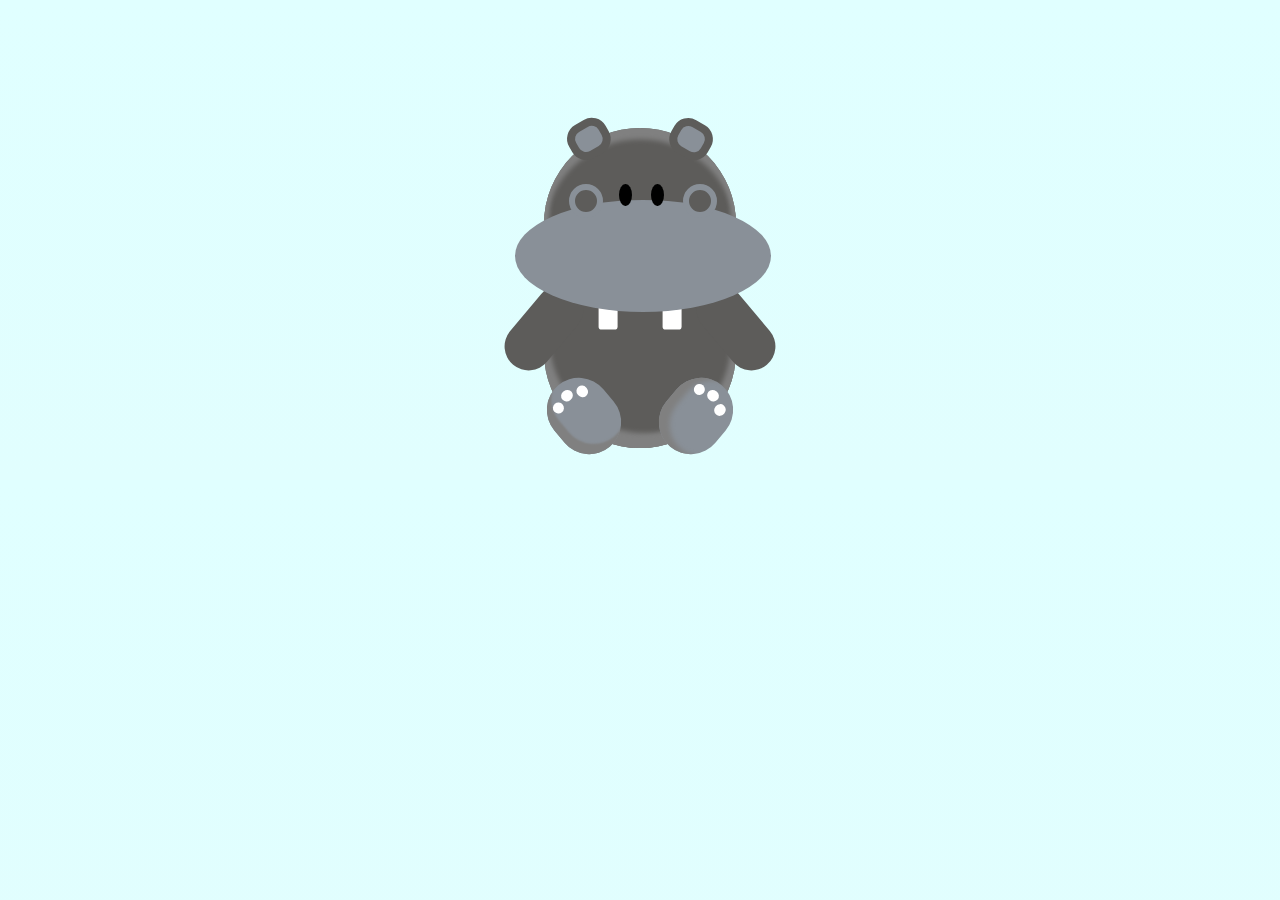
<file: Bear Happy New Year/index.html>
<!DOCTYPE html>
<html lang="en">
<head>
    <meta charset="UTF-8">
    <meta http-equiv="X-UA-Compatible" content="IE=edge">
    <meta name="viewport" content="width=device-width, initial-scale=1.0">
    <link rel="stylesheet" href="./main.css">
    <title>Happy New Year Bear</title>
</head>
<body>

    <div>
        <div>
            <!-- <h2 class="wish">
                <span class="happy">HAPPY</span>
                <span class="new">NEW</span>
                <span class="year">YEAR</span>
            </h2> -->
        </div>
        <div class="bear_body">
            <div class="bear_ears">
                <div class="bear_ear_left"></div>
                <div class="bear_ear_right"></div>
            </div>
    
            <div class="bear_head">
                <div class="bear_eyes">
                    <div class="bear_eye_left"></div>
                    <div class="bear_eye_right"></div>
                </div>
    
                <div class="bear_nose">
                    <div class="bear_nose_left"></div>
                    <div class="bear_nose_right"></div>
                </div>
            </div>
    
            <div class="bear_teeth">
                <div class="bear_teeth_left"></div>
                <div class="bear_teeth_right"></div>
            </div>
    
            <div class="bear_hand">
                <div class="bear_hand_left"></div>
                <div class="bear_hand_right"></div>
            </div>
    
            <div class="bear_foot">
                <div class="bear_foot_left">
                    <div class="bear_toe left-1"></div>
                    <div class="bear_toe left-2"></div>
                    <div class="bear_toe left-3"></div>
                </div>
                <div class="bear_foot_right">
                    <div class="bear_toe right-1"></div>
                    <div class="bear_toe right-2"></div>
                    <div class="bear_toe right-3"></div>
                </div>
            </div>
    
        </div>
    
        <!-- <div>
            <h2 class="year_1">2023</h2>
    
        </div> -->
    
    </div>
    
</body>
</html>
</file>
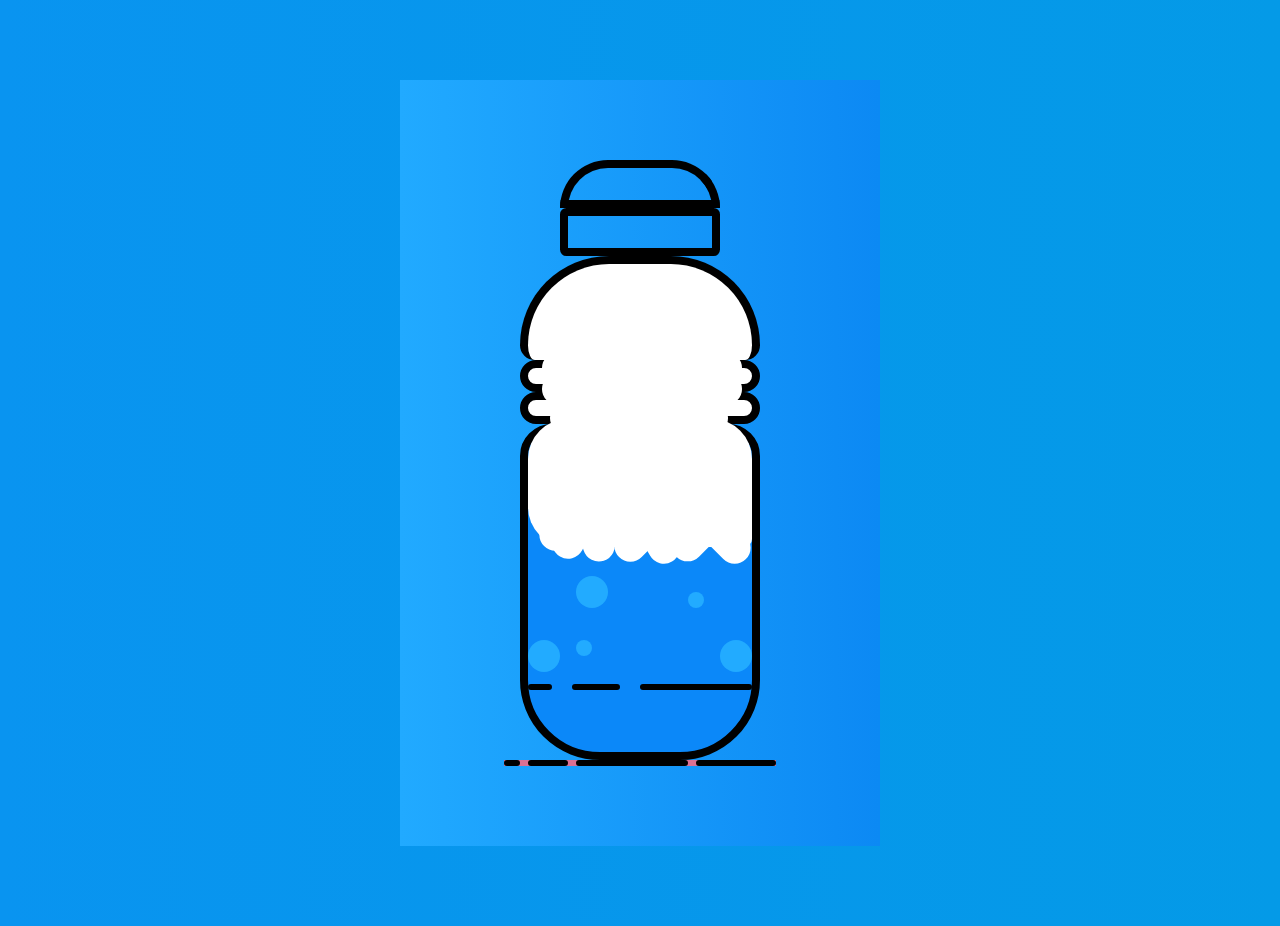
<file: Bottle Container/index.html>
<!DOCTYPE html>
<html lang="en">
<head>
    <meta charset="UTF-8">
    <meta http-equiv="X-UA-Compatible" content="IE=edge">
    <meta name="viewport" content="width=device-width, initial-scale=1.0">
    <link rel="stylesheet" href="./main.css">
    <title>Bottle Container</title>
</head>
<body>

    <div class="container">
        <div class="sub-container">
    
            <!-- Bottle head -->
            <div class="bottle-head">
                <div class="bottle-head-top"></div>
                <div class="bottle-head-bottom"></div>
            </div>
            <!-- Bottle body -->
    
            <div class="bottle-body">
                <div class="bottle-body-top"></div>
                <div class="bottle-body-middle-1"></div>
                <div class="bottle-body-middle-2"></div>
                <div class="bottle-body-middle-3"></div>
                <div class="bottle-body-bottom">
                    <div class="botlle-body-bottom-line">
                        <div class="bottle-body-bottom-1"></div>
                        <div class="bottle-body-bottom-2"></div>
                        <div class="bottle-body-bottom-3"></div>
                    </div>
                    <div class="botlle-body-bottom-water-level"></div>
                    <div class="botlle-body-bottom-water-bubble bubble-1"></div>
                    <div class="botlle-body-bottom-water-bubble bubble-2"></div>
                    <div class="botlle-body-bottom-water-bubble bubble-3"></div>
                    <div class="botlle-body-bottom-water-bubble bubble-4"></div>
                    <div class="botlle-body-bottom-water-bubble bubble-5"></div>
    
                    <div class="botlle-body-bottom-water-wave wave-1"></div>
                    <div class="botlle-body-bottom-water-wave wave-2"></div>
                    <div class="botlle-body-bottom-water-wave wave-3"></div>
                    <div class="botlle-body-bottom-water-wave wave-4"></div>
                    <div class="botlle-body-bottom-water-wave wave-5"></div>
                    <div class="botlle-body-bottom-water-wave wave-6"></div>
                    <div class="botlle-body-bottom-water-wave wave-7"></div>
                </div>
    
                <div class="body-fixer-1"></div>
                <div class="body-fixer-2"></div>
                <div class="body-fixer-3"></div>
    
            </div>
    
            <!-- Ground -->
            <div class="ground">
                <div class="ground-1"></div>
                <div class="ground-2"></div>
                <div class="ground-3"></div>
                <div class="ground-4"></div>
            </div>
    
    
        </div>
    </div>
</body>
</html>
</file>
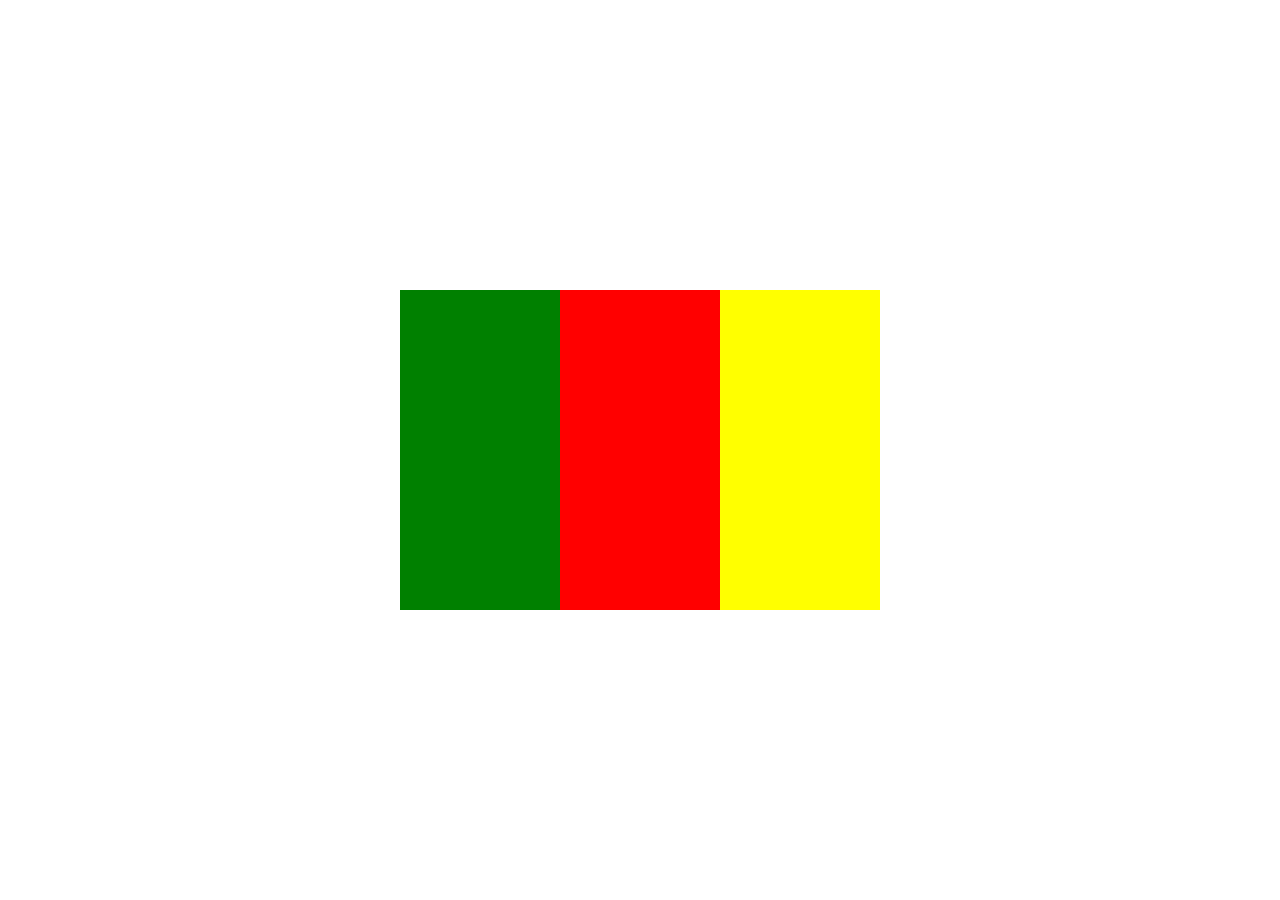
<file: Flag/index.html>
<!DOCTYPE html>
<html lang="en">
<head>
    <meta charset="UTF-8">
    <meta http-equiv="X-UA-Compatible" content="IE=edge">
    <meta name="viewport" content="width=device-width, initial-scale=1.0">
    <link rel="stylesheet" href="styles.css">
    <title>Cameroon Flag</title>
</head>
<body>
    <div class="flag"></div>
</body>
</html>
</file>
<file: Bear Happy New Year/main.css>
* {
    box-sizing: border-box;
    margin: 0;
    padding: 0;
}

body{
    background: linear-gradient(to top, #e1fefe, #e0ffff);
    padding: 2rem;
}

.bear_body {
    width: fit-content;
    height: auto;
    margin-inline: auto;
    margin-block-start: 6rem;
    background: #5D5C5A;
    box-shadow: inset 0.01rem 0.7rem 5px grey,  inset -5px -10px 5px grey, inset 5px -15px 5px grey;;
    padding-block: 10rem;
    padding-inline: 6rem;
    border-radius: 8rem;
    position: relative;
}

.bear_head {
    margin-inline: auto;
    background: #899098;
    padding-block: 8rem;
    padding-inline: 3.5rem;
    border-radius: 100%;
    z-index: 10;
    transform: rotate(90deg);
    position: absolute;
    top: 0;
    left: 2.7rem;
}

/* Bear ears */

.bear_ears {
    position: relative;
}

.bear_ear_left {
    background: #899098;
    padding-inline: 0.8rem;
    padding-block: 0.7rem;
    border: 0.5rem solid #5D5C5A;;
    border-radius: 1rem;
    transform: rotate(-30deg);
    position: absolute;
    top: -10.5rem;
    left: -4.5rem;
}

.bear_ear_right {
    background: #899098;
    padding-inline: 0.8rem;
    padding-block: 0.7rem;
    border: 0.5rem solid #5D5C5A;;
    border-radius: 1rem;
    transform: rotate(30deg);
    position: absolute;
    top: -10.5rem;
    right: -4.5rem;
}

/* Bear nose */

.bear_nose {
    position: relative;
}

.bear_nose_left {
    background: #5D5C5A;;
    padding-inline: 0.7rem;
    padding-block: 0.7rem;
    border: 0.4rem solid #899098;
    border-radius: 2rem;
    position: absolute;
    top: 2.5rem;
    left: -4.5rem;
}

.bear_nose_right {
    background: #5D5C5A;;
    padding-inline: 0.7rem;
    padding-block: 0.7rem;
    border: 0.4rem solid #899098;
    border-radius: 2rem;
    position: absolute;
    bottom: 2.5rem;
    left: -4.5rem;
}


/* Bear Eyes */

.bear_eyes {
    position: relative;
}

.bear_eye_left {
    background: black;
    padding-inline: 0.7rem;
    padding-block: 0.4rem;
    border-radius: 100%;
    position: absolute;
    top: 0.7rem;
    left: -4.5rem;
}

.bear_eye_right {
    background: black;
    padding-inline: 0.7rem;
    padding-block: 0.4rem;
    border-radius: 100%;
    position: absolute;
    bottom: 0.5rem;
    left: -4.5rem;
}

/* Bear teeth */

.bear_teeth {
    position: relative;
}

.bear_teeth_left {
    background: white;
    padding-inline: 1rem;
    padding-block: 0.6rem;
    border-radius: 0.2rem;
    position: absolute;
    transform: rotate(90deg);
    top: 1rem;
    left: 1rem;
}

.bear_teeth_right {
    background: white;
    padding-inline: 1rem;
    padding-block: 0.6rem;
    border-radius: 0.2rem;
    position: absolute;
    transform: rotate(90deg);
    top: 1rem;
    right: 1rem;
}

/* Bear hand */

.bear_hand {
    position: relative;
}

.bear_hand_left {
    background: #5D5C5A;;
    padding-inline: 3rem;
    padding-block: 1.5rem;
    border-radius: 2rem;
    transform: rotate(-50deg);
    position: absolute;
    top: 1rem;
    left: -9rem;

}

.bear_hand_right {
    background: #5D5C5A;;
    padding-inline: 3rem;
    padding-block: 1.5rem;
    border-radius: 2rem;
    transform: rotate(50deg);
    position: absolute;
    top: 1rem;
    right: -9rem;

}


/* Bear foot */

.bear_foot {
    position: relative;
}

.bear_foot_left {
    background: #899098;
    padding-inline: 2.5rem;
    padding-block: 2rem;
    border-radius: 2rem;
    transform: rotate(50deg);
    box-shadow: inset -5px -10px 2px grey;
    position: absolute;
    top: 6rem;
    left: -6rem;

}

.bear_foot_right {
    background: #899098;
    padding-inline: 2.5rem;
    padding-block: 2rem;
    border-radius: 5rem;
    transform: rotate(-230deg);
    box-shadow: inset -5px -10px 5px grey;
    position: absolute;
    top: 6rem;
    right: -6rem;

}

.bear_toe {
    background: white;
    padding-inline: 0.35rem;
    padding-block: 0.35rem;
    border-radius: 1rem;
    position: absolute;
}

.left-1 {
    top: 0.75rem;
    left: 0.9rem;
}

.left-2 {
    top: 1.65rem;
    left: 0.5rem;
}

.left-3 {
    bottom: 0.75rem;
    left: 0.75rem;
}

.right-1 {
    top: 0.75rem;
    left: 0.9rem;
}

.right-2 {
    top: 1.65rem;
    left: 0.5rem;
}

.right-3 {
    bottom: 0.75rem;
    left: 0.75rem;
}



.wish, .year_1 {
    font-size: 5rem;
    text-align: center;
    letter-spacing: 1rem;
    position: relative;
    
}

.happy {
    background-image: linear-gradient(to left, violet, indigo, green, blue, yellow, orange, red);
    -webkit-background-clip: text;
    -moz-background-clip: text;
    background-clip: text;
    transform: rotate(-45deg);
    color: transparent;
    position: absolute;
    top: 10rem;
    left: 25rem;
}

.new {
    background-image: linear-gradient(to right, violet, indigo, green, blue, yellow, orange, red);
    -webkit-background-clip: text;
    -moz-background-clip: text;
    background-clip: text;
    color: transparent;
}

.year {
    background-image: linear-gradient(to top, violet, indigo, yellow, orange, red);
    -webkit-background-clip: text;
    -moz-background-clip: text;
    background-clip: text;
    color: transparent;
    transform: rotate(50deg);
    color: transparent;
    position: absolute;
    top: 11rem;
    right: 28rem;
}

.year_1{
    margin-block-start: 3rem;
    background-image: linear-gradient(to left, yellow, orange, red);
    -webkit-background-clip: text;
    -moz-background-clip: text;
    background-clip: text;
    color: transparent;
}
</file>
<file: Bottle Container/main.css>
*{
    box-sizing: border-box;
    margin: 0;
    padding: 0;
}

body{
    background: linear-gradient(to right, #0994f0, #049ae7);


}

.container {
    width: 30rem;
    margin-inline: auto;
    margin-block: 5rem;
    background: linear-gradient(to right, #21aaff, #0c89f4);
    padding-block: 5rem;
    padding-inline: 10rem;

}

.sub-container {
    width: 100%;
    display: flex;
    flex-direction: column;
    justify-content: center;
    align-items: center ;
}

.bottle-head{
    width: 10rem;
    height: auto;
}

.bottle-head-top{
    height: 100%;
    padding: 1rem;
    border: 0.5rem solid black;
    border-top-left-radius: 5rem;
    border-top-right-radius: 5rem;
}

.bottle-head-bottom{
    height: 100%;
    padding: 1rem;
    border: 0.5rem solid black;
   border-radius: 0.4rem;
   
}

.bottle-body {
    width: 15rem;
    height: auto;
    position: relative;
    
}

.bottle-body > div {
    background: white;
}

.bottle-body-top{
    height: 100%;
    background: white;
    border-top: 0.5rem solid black;
    border-radius: 1rem;
    border-inline: 0.5rem solid black;
    border-top-left-radius: 6rem;
    border-top-right-radius: 6rem;
    padding-block: 3rem;
   
}


.bottle-body-middle-2{
    border: 0.5rem solid black;
    border-radius: 4rem;
    padding-block: 0.5rem;

}

.bottle-body-middle-3{
    border: 0.5rem solid black;
    border-radius: 4rem;
    padding-block: 0.5rem;
    padding-inline: 5rem;
}

.bottle-body-bottom{
    background: #0b88f9 !important;
    border: 0.5rem solid black;
    border-radius: 2rem;
    border-bottom-left-radius: 5rem;
    border-bottom-right-radius: 5rem;
    padding-block: 10rem;
    position: relative;

}

.botlle-body-bottom-line {
    width: 100%;
    height: auto;
    
    display: flex;
    justify-content: space-between;
    align-items: center;
    /* background: red; */
    position: absolute;
    bottom: 3.9rem;
}

.bottle-body-bottom-1{
    background: black;
    border: 0.2rem solid black;
    border-radius: 2rem;
    width: 1.5rem;
}

.bottle-body-bottom-2 {
    background: black;
    border: 0.2rem solid black;
    border-radius: 2rem;
    width: 3em;
    padding-inline: 1rem;
}

.bottle-body-bottom-3 {
    background: black;
    border: 0.2rem solid black;
    border-radius: 2rem;
    width:7rem;
}


.botlle-body-bottom-water-level {
    
    background-color: white !important;
    width: 100%;
    padding-block: 4rem;
    border-top-left-radius: 2.5rem;
    border-top-right-radius: 2.5rem;
    border-bottom-left-radius: 2.5rem;
    border-bottom-right-radius: 0.5rem;
    position: absolute;
    top: -0.8rem;
}

.botlle-body-bottom-water-bubble{
    background-color: #22abff !important;
   
    border-radius: 3rem;
    position: absolute;
}

.bubble-1{
    padding: 1rem;
    bottom: 5rem;
}

.bubble-2{
    padding: 1rem;
    bottom: 5rem;
    right: 0;
}

.bubble-3{
    padding: 0.5rem;
    bottom: 6rem;
    left: 3rem;
}

.bubble-4{
    padding: 0.5rem;
    bottom: 9rem;
    right: 3rem;
}

.bubble-5{
    padding: 1rem;
    bottom: 9rem;
    right: 9rem;
}


.botlle-body-bottom-water-wave{
    background-color: white;
    padding: 1rem 3rem;
    border-radius: 3rem;
    position: absolute;
}

.wave-1{
    transform: rotate(72deg) !important;
    left: 0.8rem;
    top: 4.2rem;
}

.wave-2{
    transform: rotate(-60deg);
    right: 7.5rem;
    top: 4.2rem;
}

.wave-3{
    transform: rotate(60deg);
    left: 4.5rem;
    top: 4.5rem;
}

.wave-4{
    transform: rotate(-45deg);
    left: 4.8rem;
    top: 4.7rem;
}

.wave-5{
    transform: rotate(45deg);
    left: 8.5rem;
    top: 4.8rem;
}

.wave-6{
    padding: 1rem 2rem !important;
    transform: rotate(-45deg);
    left: 8.7rem;
    top: 5.4rem;
}

.wave-7 {
    transform: rotate(-45deg);
    left: 0.1rem;
    top: 4rem;

}


.body-fixer-1 {
    width: 12.5rem;
    height: auto;
    padding-block: 1rem;
    border: 0.5rem;
    border-radius: 2rem;
    position: absolute;
    top: 7.3rem;
    left: 1.4rem;
}

.body-fixer-2 {
    width: 11.1rem;
    height: auto;
    padding-block: 1rem;
    border: 0.5rem;
    border-radius: 2rem;
    position: absolute;
    top: 9.1rem;
    right: 2rem;
}

.body-fixer-3 {
    width: 12.5rem;
    height: auto;
    padding-block: 1rem;
    border: 0.5rem;
    border-radius: 2rem;
    position: absolute;
    top: 6rem;
    left: 1.4rem;
}




.ground {
     width: 17rem;
     height: auto;
     background-color: palevioletred;
     display: flex;
     justify-content: space-between;

}

.ground-1 {
    background: black;
    border: 0.2rem solid black;
    border-radius: 2rem;
    width: 1rem;
}

.ground-2 {
    background: black;
    border: 0.2rem solid black;
    border-radius: 2rem;
    width: 2.5rem;
}

.ground-3 {
    background: black;
    border: 0.2rem solid black;
    border-radius: 2rem;
    width: 7rem;
    padding-inline: 1rem;
}

.ground-4 {
    background: black;
    border: 0.2rem solid black;
    border-radius: 2rem;
    width:5rem;
}
</file>
<file: Flag/styles.css>
*{
    padding: 0;
    margin: 0;
    box-sizing: border-box;
}

body{
    display: flex;
    align-items: center;
    justify-content: center;
    min-height: 100vh;
}

.flag{
    width: 10rem;
    height: 20rem;
    background-color: red;
    position: relative;
}

.flag::before{
    content: "";
    width: 100%;
    height: 100%;
    background-color: green;
    position: absolute;
    left: -10rem;
}

.flag::after{
    content: "";
    width: 100%;
    height: 100%;
    background-color: yellow;
    position: absolute;
    right: -10rem;
}
</file>
